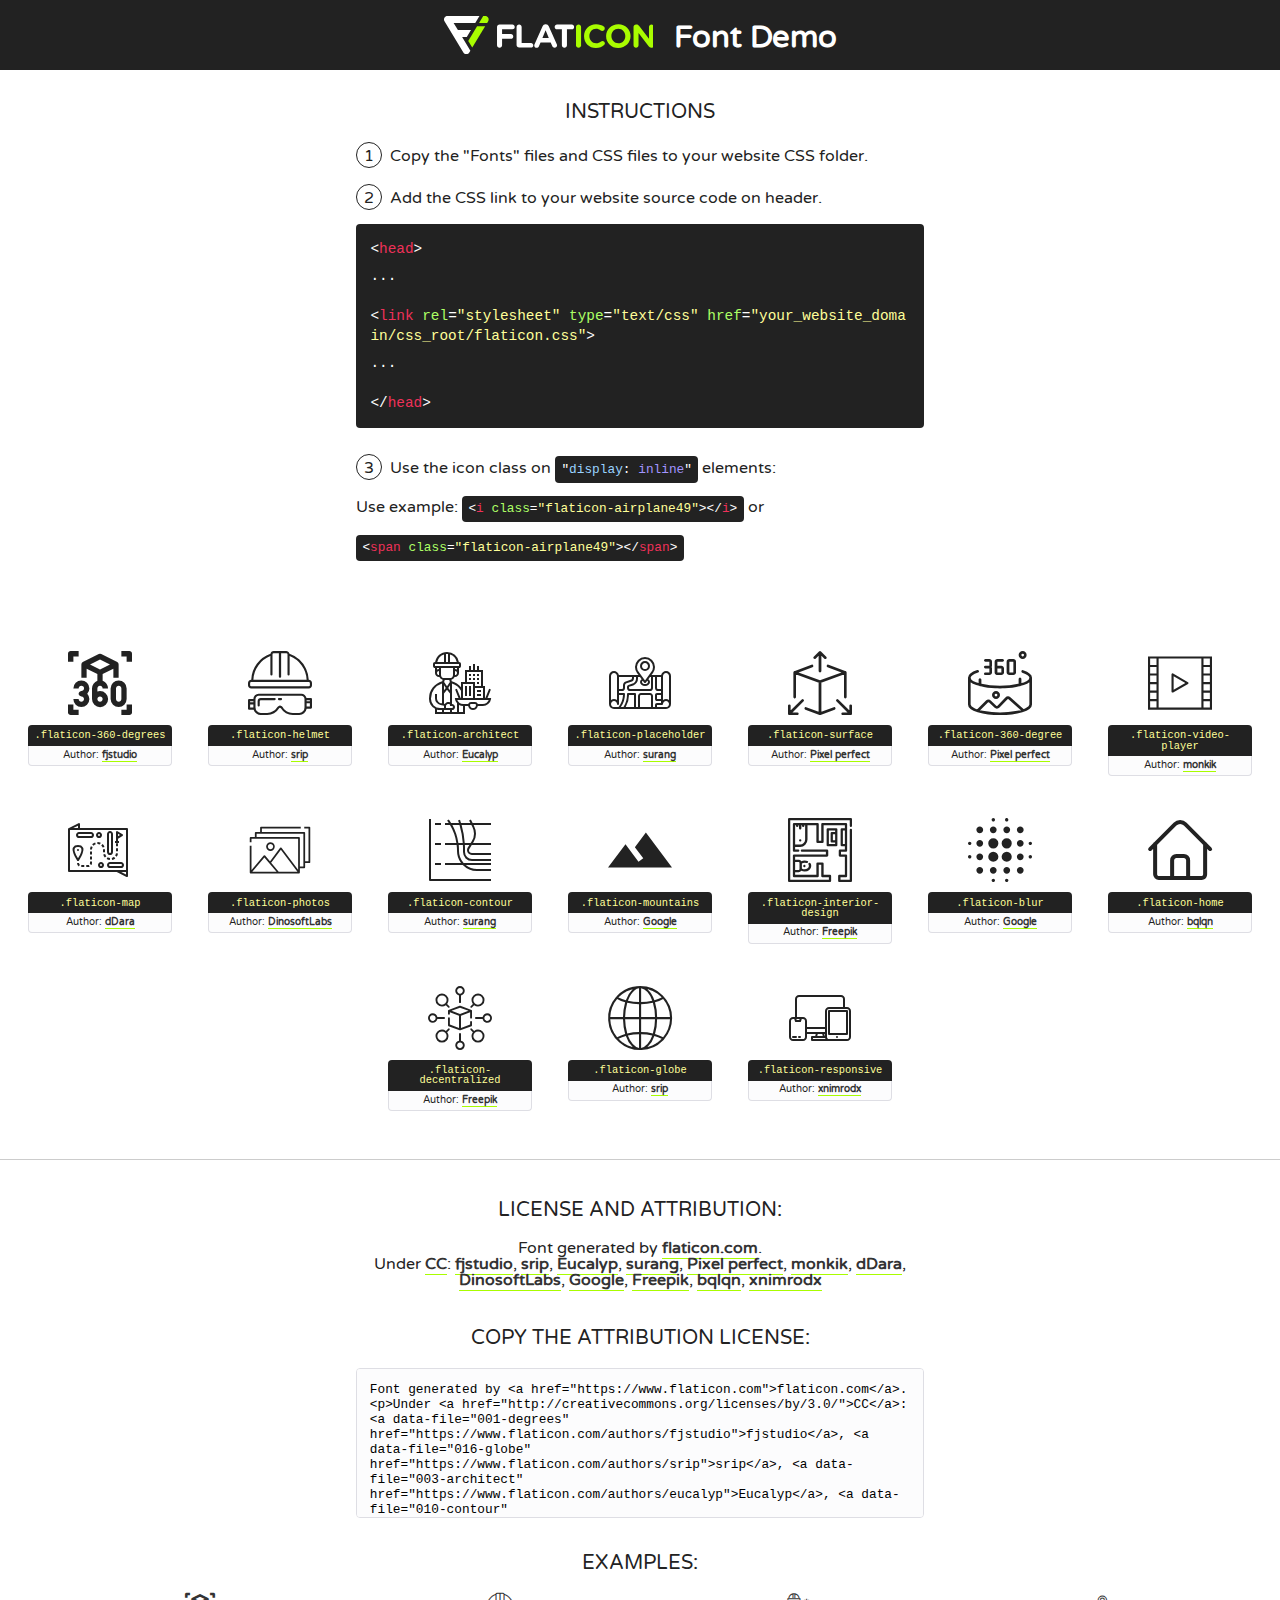
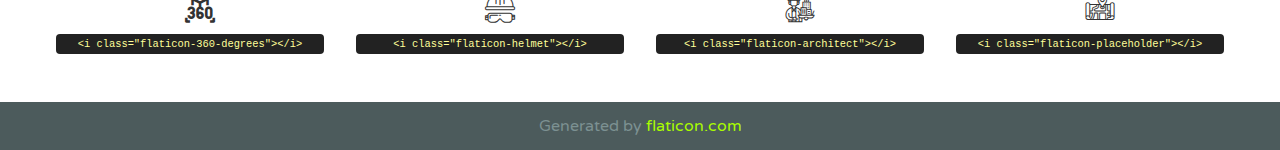
<file: font/flaticon.html>
<!DOCTYPE html>
<!--
  Flaticon icon font: Flaticon
  Creation date: 04/11/2020 03:56
-->
<html>
<!DOCTYPE html>
<html>

<head>
    <title>Flaticon WebFont</title>
    <link href="http://fonts.googleapis.com/css?family=Varela+Round" rel="stylesheet" type="text/css" />
    <link rel="stylesheet" type="text/css" href="flaticon.css">
    <meta charset="UTF-8">
    <style>
    html, body, div, span, applet, object, iframe,
    h1, h2, h3, h4, h5, h6, p, blockquote, pre,
    a, abbr, acronym, address, big, cite, code,
    del, dfn, em, img, ins, kbd, q, s, samp,
    small, strike, strong, sub, sup, tt, var,
    b, u, i, center,
    dl, dt, dd, ol, ul, li,
    fieldset, form, label, legend,
    table, caption, tbody, tfoot, thead, tr, th, td,
    article, aside, canvas, details, embed, 
    figure, figcaption, footer, header, hgroup, 
    menu, nav, output, ruby, section, summary,
    time, mark, audio, video {
        margin: 0;
        padding: 0;
        border: 0;
        font-size: 100%;
        font: inherit;
        vertical-align: baseline;
    }
    /* HTML5 display-role reset for older browsers */
    article, aside, details, figcaption, figure, 
    footer, header, hgroup, menu, nav, section {
        display: block;
    }
    body {
        line-height: 1;
    }
    ol, ul {
        list-style: none;
    }
    blockquote, q {
        quotes: none;
    }
    blockquote:before, blockquote:after,
    q:before, q:after {
        content: '';
        content: none;
    }
    table {
        border-collapse: collapse;
        border-spacing: 0;
    }
    body {
        font-family: 'Varela Round', Helvetica, Arial, sans-serif;
        font-size: 16px;
        color: #222;
    }
    a {
        color: #333;
        border-bottom: 1px solid #a9fd00;
        font-weight: bold;
        text-decoration: none;
    }
    * {
        -moz-box-sizing: border-box;
        -webkit-box-sizing: border-box;
        box-sizing: border-box;
        margin: 0;
        padding: 0;
    }
    [class^="flaticon-"]:before, [class*=" flaticon-"]:before, [class^="flaticon-"]:after, [class*=" flaticon-"]:after {
        font-family: Flaticon;
        font-size: 30px;
        font-style: normal;
        margin-left: 20px;
        color: #333;
    }
    .wrapper {
        max-width: 600px;
        margin: auto;
        padding: 0 1em;
    }
    .title {
        font-size: 1.25em;
        text-align: center;
        margin-bottom: 1em;
        text-transform: uppercase;
    }
    header {
        text-align: center;
        background-color: #222;
        color: #fff;
        padding: 1em;
    }
    header .logo {
        width: 210px;
        height: 38px;
        display: inline-block;
        vertical-align: middle;
        margin-right: 1em;
        border: none;
    }
    header strong {
        font-size: 1.95em;
        font-weight: bold;
        vertical-align: middle;
        margin-top: 5px;
        display: inline-block;
    }
    .demo {
        margin: 2em auto;
        line-height: 1.25em;
    }
    .demo ul li {
        margin-bottom: 1em;
    }
    .demo ul li .num {
        color: #222;
        border-radius: 20px;
        display: inline-block;
        width: 26px;
        padding: 3px;
        height: 26px;
        text-align: center;
        margin-right: 0.5em;
        border: 1px solid #222;
    }
    .demo ul li code {
        background-color: #222;
        border-radius: 4px;
        padding: 0.25em 0.5em;
        display: inline-block;
        color: #fff;
        font-family: Consolas,Monaco,Lucida Console,Liberation Mono,DejaVu Sans Mono,Bitstream Vera Sans Mono,Courier New, monospace;
        font-weight: lighter;
        margin-top: 1em;
        font-size: 0.8em;
        word-break: break-all;
    }
    .demo ul li code.big {
        padding: 1em;
        font-size: 0.9em;
    }
    .demo ul li code .red {
        color: #EF3159;
    }
    .demo ul li code .green {
        color: #ACFF65;
    }
    .demo ul li code .yellow {
        color: #FFFF99;
    }
    .demo ul li code .blue {
        color: #99D3FF;
    }
    .demo ul li code .purple {
        color: #A295FF;
    }
    .demo ul li code .dots {
        margin-top: 0.5em;
        display: block;
    }
    #glyphs {
        border-bottom: 1px solid #ccc;
        padding: 2em 0;
        text-align: center;
    }
    .glyph {
        display: inline-block;
        width: 9em;
        margin: 1em;
        text-align: center;
        vertical-align: top;
        background: #FFF;
    }
    .glyph .glyph-icon {
        padding: 10px;
        display: block;
        font-family:"Flaticon";
        font-size: 64px;
        line-height: 1;
    }
    .glyph .glyph-icon:before {
        font-size: 64px;
        color: #222;
        margin-left: 0;
    }
    .class-name {
        font-size: 0.65em;
        background-color: #222;
        color: #fff;
        border-radius: 4px 4px 0 0;
        padding: 0.5em;
        color: #FFFF99;
        font-family: Consolas,Monaco,Lucida Console,Liberation Mono,DejaVu Sans Mono,Bitstream Vera Sans Mono,Courier New, monospace;
    }
    .author-name {
        font-size: 0.6em;
        background-color: #fcfcfd;
        border: 1px solid #DEDEE4;
        border-top: 0;
        border-radius: 0 0 4px 4px;
        padding: 0.5em;
    }
    .class-name:last-child {
        font-size: 10px;
        color:#888;
    }
    .class-name:last-child a {
        font-size: 10px;
        color:#555;
    }
    .class-name:last-child a:hover {
        color:#a9fd00;
    }
    .glyph > input {
        display: block;
        width: 100px;
        margin: 5px auto;
        text-align: center;
        font-size: 12px;
        cursor: text;
    }
    .glyph > input.icon-input {
        font-family:"Flaticon";
        font-size: 16px;
        margin-bottom: 10px;
    }
    .attribution .title {
        margin-top: 2em;
    }
    .attribution textarea {
        background-color: #fcfcfd;
        padding: 1em;
        border: none;
        box-shadow: none;
        border: 1px solid #DEDEE4;
        border-radius: 4px;
        resize: none;
        width: 100%;
        height: 150px;
        font-size: 0.8em;
        font-family: Consolas,Monaco,Lucida Console,Liberation Mono,DejaVu Sans Mono,Bitstream Vera Sans Mono,Courier New, monospace;
        -webkit-appearance: none;
    }
    .iconsuse {
        margin: 2em auto;
        text-align: center;
        max-width: 1200px;
    }
    .iconsuse:after {
        content: '';
        display: table;
        clear: both;
    }
    .iconsuse .image {
        float: left;
        width: 25%;
        padding: 0 1em;
    }
    .iconsuse .image p {
        margin-bottom: 1em;
    }
    .iconsuse .image span {
        display: block;
        font-size: 0.65em;
        background-color: #222;
        color: #fff;
        border-radius: 4px;
        padding: 0.5em;
        color: #FFFF99;
        margin-top: 1em;
        font-family: Consolas,Monaco,Lucida Console,Liberation Mono,DejaVu Sans Mono,Bitstream Vera Sans Mono,Courier New, monospace;
    }
    #footer {
        text-align: center;
        background-color: #4C5B5C;
        color: #7c9192;
        padding: 1em;
    }
    #footer a {
        border: none;
        color: #a9fd00;
        font-weight: normal;
    }
    @media (max-width: 960px) {
        .iconsuse .image {
            width: 50%;
        }
    }
    @media (max-width: 560px) {
        .iconsuse .image {
            width: 100%;
        }
    }
    </style>
</head>

<body class="characters-off">

    <header>
        <a href="https://www.flaticon.com" target="_blank" class="logo">
            <svg version="1.1" xmlns="http://www.w3.org/2000/svg" xmlns:xlink="http://www.w3.org/1999/xlink" xmlns:a="http://ns.adobe.com/AdobeSVGViewerExtensions/3.0/" viewBox="0 0 560.875 102.036" enable-background="new 0 0 560.875 102.036" xml:space="preserve">
                <defs>
                </defs>
                <g>
                    <g class="letters">
                        <path fill="#ffffff" d="M141.596,29.675c0-3.777,2.985-6.767,6.764-6.767h34.438c3.426,0,6.15,2.728,6.15,6.15
                        c0,3.43-2.724,6.149-6.15,6.149h-27.674v13.091h23.719c3.429,0,6.151,2.724,6.151,6.15c0,3.43-2.723,6.149-6.151,6.149h-23.719
                        v17.574c0,3.773-2.986,6.761-6.764,6.761c-3.779,0-6.764-2.989-6.764-6.761V29.675z"></path>
                        <path fill="#ffffff" d="M193.844,29.149c0-3.781,2.985-6.767,6.764-6.767c3.776,0,6.763,2.985,6.763,6.767v42.957h25.039
                        c3.426,0,6.149,2.726,6.149,6.153c0,3.425-2.723,6.15-6.149,6.15h-31.802c-3.779,0-6.764-2.986-6.764-6.768V29.149z"></path>
                        <path fill="#ffffff" d="M241.891,75.71l21.438-48.407c1.492-3.341,4.215-5.357,7.906-5.357h0.792
                        c3.686,0,6.323,2.017,7.815,5.357l21.439,48.407c0.436,0.967,0.701,1.845,0.701,2.723c0,3.602-2.809,6.501-6.414,6.501
                        c-3.161,0-5.269-1.845-6.499-4.655l-4.132-9.661h-27.059l-4.301,10.102c-1.144,2.631-3.426,4.214-6.237,4.214
                        c-3.517,0-6.24-2.81-6.24-6.325C241.1,77.64,241.451,76.677,241.891,75.71z M279.932,58.666l-8.521-20.297l-8.526,20.297H279.932
                        z"></path>
                        <path fill="#ffffff" d="M314.864,35.387H301.86c-3.429,0-6.239-2.813-6.239-6.238c0-3.429,2.811-6.24,6.239-6.24h39.533
                        c3.426,0,6.237,2.811,6.237,6.24c0,3.425-2.811,6.238-6.237,6.238h-13.001v42.785c0,3.773-2.99,6.761-6.764,6.761
                        c-3.779,0-6.764-2.989-6.764-6.761V35.387z"></path>
                        <path fill="#A9FD00" d="M352.615,29.149c0-3.781,2.985-6.767,6.767-6.767c3.774,0,6.761,2.985,6.761,6.767v49.024
                        c0,3.773-2.987,6.761-6.761,6.761c-3.781,0-6.767-2.989-6.767-6.761V29.149z"></path>
                        <path fill="#A9FD00" d="M374.132,53.836v-0.179c0-17.481,13.178-31.801,32.065-31.801c9.22,0,15.459,2.458,20.557,6.238
                        c1.402,1.054,2.637,2.985,2.637,5.357c0,3.692-2.985,6.59-6.681,6.59c-1.845,0-3.071-0.702-4.044-1.319
                        c-3.776-2.813-7.729-4.393-12.562-4.393c-10.364,0-17.831,8.611-17.831,19.154v0.173c0,10.542,7.291,19.329,17.831,19.329
                        c5.715,0,9.492-1.756,13.359-4.834c1.049-0.874,2.458-1.491,4.039-1.491c3.429,0,6.325,2.813,6.325,6.236
                        c0,2.106-1.056,3.78-2.282,4.834c-5.539,4.834-12.036,7.733-21.878,7.733C387.572,85.464,374.132,71.493,374.132,53.836z"></path>
                        <path fill="#A9FD00" d="M433.009,53.836v-0.179c0-17.481,13.79-31.801,32.766-31.801c18.981,0,32.592,14.143,32.592,31.628v0.173
                        c0,17.483-13.785,31.807-32.769,31.807C446.625,85.464,433.009,71.32,433.009,53.836z M484.224,53.836v-0.179
                        c0-10.539-7.725-19.326-18.626-19.326c-10.893,0-18.449,8.611-18.449,19.154v0.173c0,10.542,7.73,19.329,18.626,19.329
                        C476.676,72.986,484.224,64.378,484.224,53.836z"></path>
                        <path fill="#A9FD00" d="M506.233,29.321c0-3.774,2.99-6.763,6.767-6.763h1.401c3.252,0,5.183,1.583,7.029,3.953l26.093,34.265
                        V29.059c0-3.692,2.99-6.677,6.681-6.677c3.683,0,6.671,2.985,6.671,6.677v48.934c0,3.78-2.987,6.765-6.764,6.765h-0.436
                        c-3.257,0-5.188-1.581-7.034-3.953l-27.056-35.492v32.944c0,3.687-2.985,6.676-6.678,6.676c-3.683,0-6.673-2.989-6.673-6.676
                        V29.321z"></path>
                    </g>
                    <g class="insignia">
                        <path fill="#ffffff" d="M48.372,56.137h12.517l11.156-18.537H37.186L25.688,18.539h57.825L94.668,0H9.271
                        C5.925,0,2.842,1.801,1.198,4.716c-1.644,2.907-1.593,6.482,0.134,9.343l50.38,83.501c1.678,2.781,4.689,4.476,7.938,4.476
                        c3.246,0,6.257-1.695,7.935-4.476l2.898-4.804L48.372,56.137z"></path>
                        <g class="i">
                            <path fill="#A9FD00" d="M93.575,18.539h0.031v0.004l21.652,0.004l2.705-4.488c1.727-2.861,1.778-6.436,0.133-9.343
                            C116.454,1.801,113.371,0,110.026,0h-5.294L93.575,18.539z"></path>
                            <polygon fill="#A9FD00" points="88.291,27.356 64.725,66.486 75.519,84.404 109.942,27.356"></polygon>
                        </g>
                    </g>
                </g>
            </svg>
        </a>
        <strong>Font Demo</strong>
    </header>


    <section class="demo wrapper">

        <p class="title">Instructions</p>

        <ul>
            <li>
                <span class="num">1</span>Copy the "Fonts" files and CSS files to your website CSS folder.
            </li>
            <li>
                <span class="num">2</span>Add the CSS link to your website source code on header.
                <code class="big">
                    &lt;<span class="red">head</span>&gt;
                    <br/><span class="dots">...</span>
                    <br/>&lt;<span class="red">link</span> <span class="green">rel</span>=<span class="yellow">"stylesheet"</span> <span class="green">type</span>=<span class="yellow">"text/css"</span> <span class="green">href</span>=<span class="yellow">"your_website_domain/css_root/flaticon.css"</span>&gt;
                    <br/><span class="dots">...</span>
                    <br/>&lt;/<span class="red">head</span>&gt;
                </code>
            </li>

            <li>
                <p>
                    <span class="num">3</span>Use the icon class on <code>"<span class="blue">display</span>:<span class="purple"> inline</span>"</code> elements:
                    <br />
                    Use example: <code>&lt;<span class="red">i</span> <span class="green">class</span>=<span class="yellow">&quot;flaticon-airplane49&quot;</span>&gt;&lt;/<span class="red">i</span>&gt;</code> or <code>&lt;<span class="red">span</span> <span class="green">class</span>=<span class="yellow">&quot;flaticon-airplane49&quot;</span>&gt;&lt;/<span class="red">span</span>&gt;</code>
            </li>
        </ul>

    </section>




   <section id="glyphs">          
    
      
        <div class="glyph"><div class="glyph-icon flaticon-360-degrees"></div>
            <div class="class-name">.flaticon-360-degrees</div>
            <div class="author-name">Author: <a data-file="001-degrees" href="https://www.flaticon.com/authors/fjstudio">fjstudio</a> </div> 
        </div>        
        
        <div class="glyph"><div class="glyph-icon flaticon-helmet"></div>
            <div class="class-name">.flaticon-helmet</div>
            <div class="author-name">Author: <a data-file="002-helmet" href="https://www.flaticon.com/authors/srip">srip</a> </div> 
        </div>        
        
        <div class="glyph"><div class="glyph-icon flaticon-architect"></div>
            <div class="class-name">.flaticon-architect</div>
            <div class="author-name">Author: <a data-file="003-architect" href="https://www.flaticon.com/authors/eucalyp">Eucalyp</a> </div> 
        </div>        
        
        <div class="glyph"><div class="glyph-icon flaticon-placeholder"></div>
            <div class="class-name">.flaticon-placeholder</div>
            <div class="author-name">Author: <a data-file="004-placeholder" href="https://www.flaticon.com/authors/surang">surang</a> </div> 
        </div>        
        
        <div class="glyph"><div class="glyph-icon flaticon-surface"></div>
            <div class="class-name">.flaticon-surface</div>
            <div class="author-name">Author: <a data-file="005-surface" href="https://www.flaticon.com/authors/pixel-perfect">Pixel perfect</a> </div> 
        </div>        
        
        <div class="glyph"><div class="glyph-icon flaticon-360-degree"></div>
            <div class="class-name">.flaticon-360-degree</div>
            <div class="author-name">Author: <a data-file="006-degree" href="https://www.flaticon.com/authors/pixel-perfect">Pixel perfect</a> </div> 
        </div>        
        
        <div class="glyph"><div class="glyph-icon flaticon-video-player"></div>
            <div class="class-name">.flaticon-video-player</div>
            <div class="author-name">Author: <a data-file="007-video-player" href="https://www.flaticon.com/authors/monkik">monkik</a> </div> 
        </div>        
        
        <div class="glyph"><div class="glyph-icon flaticon-map"></div>
            <div class="class-name">.flaticon-map</div>
            <div class="author-name">Author: <a data-file="008-map" href="https://www.flaticon.com/authors/ddara">dDara</a> </div> 
        </div>        
        
        <div class="glyph"><div class="glyph-icon flaticon-photos"></div>
            <div class="class-name">.flaticon-photos</div>
            <div class="author-name">Author: <a data-file="009-photos" href="https://www.flaticon.com/authors/dinosoftlabs">DinosoftLabs</a> </div> 
        </div>        
        
        <div class="glyph"><div class="glyph-icon flaticon-contour"></div>
            <div class="class-name">.flaticon-contour</div>
            <div class="author-name">Author: <a data-file="010-contour" href="https://www.flaticon.com/authors/surang">surang</a> </div> 
        </div>        
        
        <div class="glyph"><div class="glyph-icon flaticon-mountains"></div>
            <div class="class-name">.flaticon-mountains</div>
            <div class="author-name">Author: <a data-file="011-mountains" href="https://www.flaticon.com/authors/google">Google</a> </div> 
        </div>        
        
        <div class="glyph"><div class="glyph-icon flaticon-interior-design"></div>
            <div class="class-name">.flaticon-interior-design</div>
            <div class="author-name">Author: <a data-file="012-interior-design" href="http://www.freepik.com">Freepik</a> </div> 
        </div>        
        
        <div class="glyph"><div class="glyph-icon flaticon-blur"></div>
            <div class="class-name">.flaticon-blur</div>
            <div class="author-name">Author: <a data-file="013-blur" href="https://www.flaticon.com/authors/google">Google</a> </div> 
        </div>        
        
        <div class="glyph"><div class="glyph-icon flaticon-home"></div>
            <div class="class-name">.flaticon-home</div>
            <div class="author-name">Author: <a data-file="014-home" href="https://www.flaticon.com/authors/bqlqn">bqlqn</a> </div> 
        </div>        
        
        <div class="glyph"><div class="glyph-icon flaticon-decentralized"></div>
            <div class="class-name">.flaticon-decentralized</div>
            <div class="author-name">Author: <a data-file="015-decentralized" href="http://www.freepik.com">Freepik</a> </div> 
        </div>        
        
        <div class="glyph"><div class="glyph-icon flaticon-globe"></div>
            <div class="class-name">.flaticon-globe</div>
            <div class="author-name">Author: <a data-file="016-globe" href="https://www.flaticon.com/authors/srip">srip</a> </div> 
        </div>        
        
        <div class="glyph"><div class="glyph-icon flaticon-responsive"></div>
            <div class="class-name">.flaticon-responsive</div>
            <div class="author-name">Author: <a data-file="017-responsive" href="https://www.flaticon.com/authors/xnimrodx">xnimrodx</a> </div> 
        </div>        
        

    </section>



    <section class="attribution wrapper"   style="text-align:center;">

      <div class="title">License and attribution:</div><div class="attrDiv">Font generated by <a href="https://www.flaticon.com">flaticon.com</a>. <div><p>Under <a href="http://creativecommons.org/licenses/by/3.0/">CC</a>: <a data-file="001-degrees" href="https://www.flaticon.com/authors/fjstudio">fjstudio</a>, <a data-file="016-globe" href="https://www.flaticon.com/authors/srip">srip</a>, <a data-file="003-architect" href="https://www.flaticon.com/authors/eucalyp">Eucalyp</a>, <a data-file="010-contour" href="https://www.flaticon.com/authors/surang">surang</a>, <a data-file="006-degree" href="https://www.flaticon.com/authors/pixel-perfect">Pixel perfect</a>, <a data-file="007-video-player" href="https://www.flaticon.com/authors/monkik">monkik</a>, <a data-file="008-map" href="https://www.flaticon.com/authors/ddara">dDara</a>, <a data-file="009-photos" href="https://www.flaticon.com/authors/dinosoftlabs">DinosoftLabs</a>, <a data-file="013-blur" href="https://www.flaticon.com/authors/google">Google</a>, <a data-file="015-decentralized" href="http://www.freepik.com">Freepik</a>, <a data-file="014-home" href="https://www.flaticon.com/authors/bqlqn">bqlqn</a>, <a data-file="017-responsive" href="https://www.flaticon.com/authors/xnimrodx">xnimrodx</a></p>  </div>
      </div>
      <div class="title">Copy the Attribution License:</div>

    <textarea onclick="this.focus();this.select();">Font generated by &lt;a href=&quot;https://www.flaticon.com&quot;&gt;flaticon.com&lt;/a&gt;. <p>Under <a href="http://creativecommons.org/licenses/by/3.0/">CC</a>: <a data-file="001-degrees" href="https://www.flaticon.com/authors/fjstudio">fjstudio</a>, <a data-file="016-globe" href="https://www.flaticon.com/authors/srip">srip</a>, <a data-file="003-architect" href="https://www.flaticon.com/authors/eucalyp">Eucalyp</a>, <a data-file="010-contour" href="https://www.flaticon.com/authors/surang">surang</a>, <a data-file="006-degree" href="https://www.flaticon.com/authors/pixel-perfect">Pixel perfect</a>, <a data-file="007-video-player" href="https://www.flaticon.com/authors/monkik">monkik</a>, <a data-file="008-map" href="https://www.flaticon.com/authors/ddara">dDara</a>, <a data-file="009-photos" href="https://www.flaticon.com/authors/dinosoftlabs">DinosoftLabs</a>, <a data-file="013-blur" href="https://www.flaticon.com/authors/google">Google</a>, <a data-file="015-decentralized" href="http://www.freepik.com">Freepik</a>, <a data-file="014-home" href="https://www.flaticon.com/authors/bqlqn">bqlqn</a>, <a data-file="017-responsive" href="https://www.flaticon.com/authors/xnimrodx">xnimrodx</a></p>  
     </textarea>

    </section>

    <section class="iconsuse">

          <div class="title">Examples:</div>            
             
            <div class="image">
                <p>
                    <i class="glyph-icon flaticon-360-degrees"></i> 
                    <span>&lt;i class=&quot;flaticon-360-degrees&quot;&gt;&lt;/i&gt;</span>
                </p>
            </div>
            
            <div class="image">
                <p>
                    <i class="glyph-icon flaticon-helmet"></i> 
                    <span>&lt;i class=&quot;flaticon-helmet&quot;&gt;&lt;/i&gt;</span>
                </p>
            </div>
            
            <div class="image">
                <p>
                    <i class="glyph-icon flaticon-architect"></i> 
                    <span>&lt;i class=&quot;flaticon-architect&quot;&gt;&lt;/i&gt;</span>
                </p>
            </div>
            
            <div class="image">
                <p>
                    <i class="glyph-icon flaticon-placeholder"></i> 
                    <span>&lt;i class=&quot;flaticon-placeholder&quot;&gt;&lt;/i&gt;</span>
                </p>
            </div>
                       
        </div>
                            
    </section>

<div id="footer">
    <div>Generated by <a href="https://www.flaticon.com">flaticon.com</a>
    </div>
</div>



</body>
</html>
</file>
<file: font/flaticon.css>
/*
  	Flaticon icon font: Flaticon
  	Creation date: 04/11/2020 03:56
  	*/
	
	@font-face {
	    font-family: "Flaticon";
	    src: url("./Flaticon.eot");
	    src: url("./Flaticon.eot?#iefix") format("embedded-opentype"), url("./Flaticon.woff2") format("woff2"), url("./Flaticon.woff") format("woff"), url("./Flaticon.ttf") format("truetype"), url("./Flaticon.svg#Flaticon") format("svg");
	    font-weight: normal;
	    font-style: normal;
	}
	
	@media screen and (-webkit-min-device-pixel-ratio:0) {
	    @font-face {
	        font-family: "Flaticon";
	        src: url("./Flaticon.svg#Flaticon") format("svg");
	    }
	}
	
	[class^="flaticon-"]:before,
	[class*=" flaticon-"]:before,
	[class^="flaticon-"]:after,
	[class*=" flaticon-"]:after {
	    font-family: Flaticon;
	    font-size: 55px;
	    font-style: normal;
	    margin-left: 20px;
	}
	
	.flaticon-360-degrees:before {
	    content: "\f100";
	}
	
	.flaticon-helmet:before {
	    content: "\f101";
	}
	
	.flaticon-architect:before {
	    content: "\f102";
	}
	
	.flaticon-placeholder:before {
	    content: "\f103";
	}
	
	.flaticon-surface:before {
	    content: "\f104";
	}
	
	.flaticon-360-degree:before {
	    content: "\f105";
	}
	
	.flaticon-video-player:before {
	    content: "\f106";
	}
	
	.flaticon-map:before {
	    content: "\f107";
	}
	
	.flaticon-photos:before {
	    content: "\f108";
	}
	
	.flaticon-contour:before {
	    content: "\f109";
	}
	
	.flaticon-mountains:before {
	    content: "\f10a";
	}
	
	.flaticon-interior-design:before {
	    content: "\f10b";
	}
	
	.flaticon-blur:before {
	    content: "\f10c";
	}
	
	.flaticon-home:before {
	    content: "\f10d";
	}
	
	.flaticon-decentralized:before {
	    content: "\f10e";
	}
	
	.flaticon-globe:before {
	    content: "\f10f";
	}
	
	.flaticon-responsive:before {
	    content: "\f110";
	}
</file>
